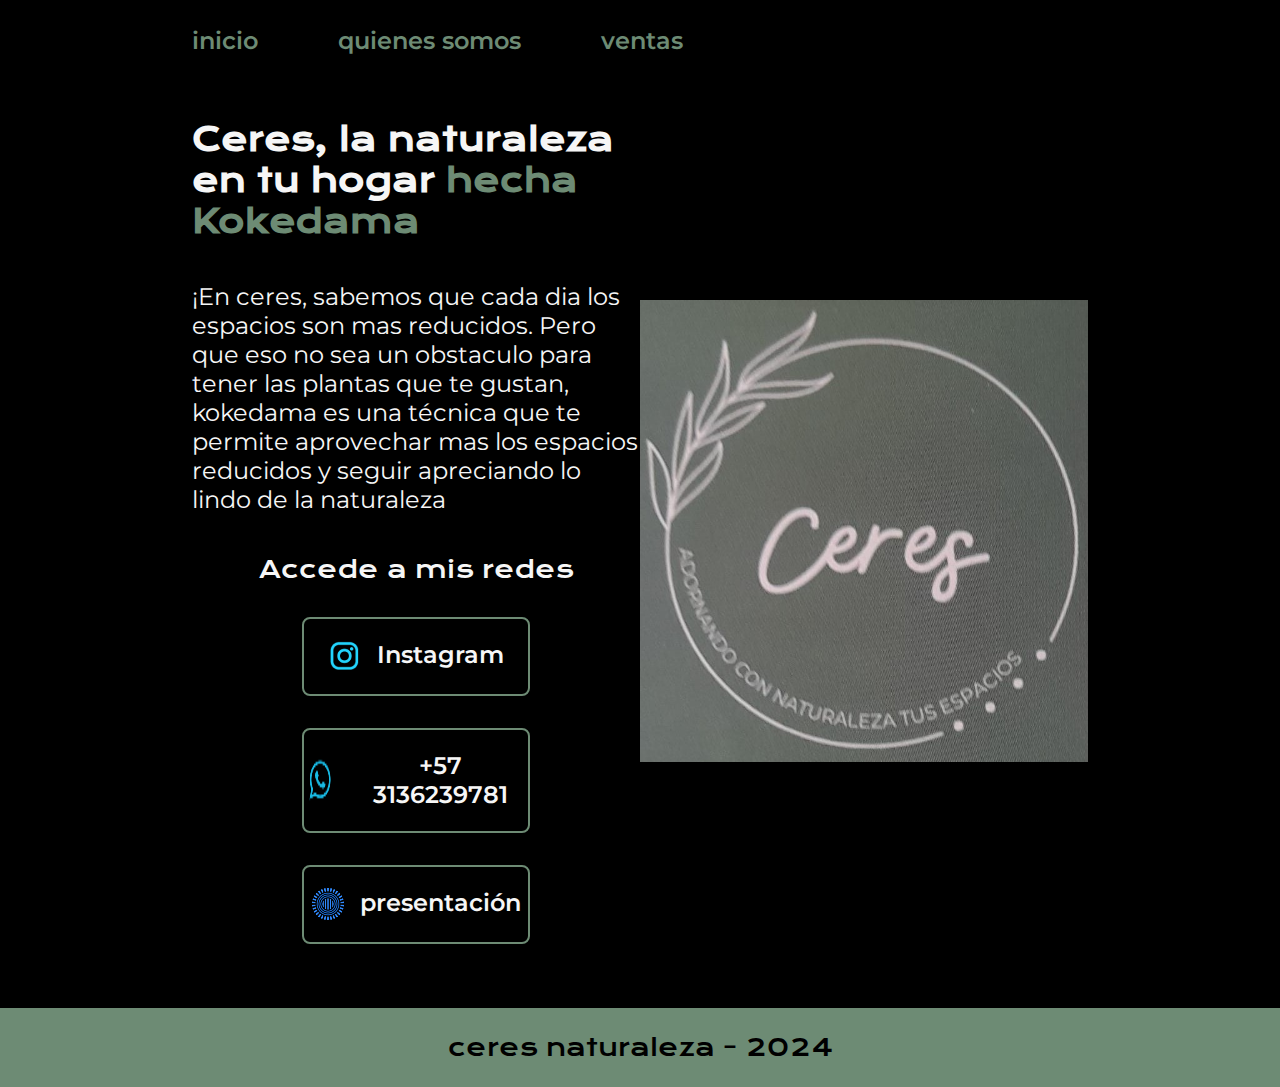
<file: index.html>
<!DOCTYPE html>
<html lang="es-mx">
<head>
    <meta charset="UTF-8"> 
    <meta http-equiv="X-UA-Compatible" content="IE=edge">
    <meta name="viewport" content="width=device-width, initial-scale=1.0">
    <title>Portafolio</title>
    <link rel="stylesheet" href="./styles/style.css">

</head>
<body>
    <header class="header"> 
        <nav class="header_menu">
          <a class="header__menu__link" href="index.html" >inicio</a>
          <a class="header__menu__link" href="about.html">quienes somos</a>  
          <a class="header__menu__link" href="ventas.html">ventas</a>
        </nav>
    </header>
    <main class="presentacion">
        <section class="presentacion__contenido">
            <h1 class="presentacion__contenido__titulo">
                Ceres, la naturaleza en tu hogar  
                <strong class="titulo-destaque">hecha Kokedama
                </strong></h1>
                <p class="presentacion__contenido__texto">¡En ceres, sabemos que cada dia los espacios son mas reducidos. Pero que eso no sea un obstaculo para tener las plantas que te gustan, kokedama es una técnica que te permite aprovechar mas los espacios reducidos y seguir apreciando lo lindo de la naturaleza

                </p>
                <div class="presentacion__enlaces">
                    <h2 class="presentacion__enlaces__subtitulo">Accede a mis redes</h2>
                    <a class="presentacion__enlaces__link" href="https://www.instagram.com/ceres.naturaleza/">
                        <img src="./assets/instagram.png">Instagram
                    </a>
                    
                    <a class="presentacion__enlaces__link" href="http://wa.me/3136239781">
                        <img src="./assets/whapp.png"> +57 3136239781
                    </a>
                    <a class="presentacion__enlaces__link" href="https://prezi.com/view/wFruin0cvPTHok1s0pIW/">
                        <img src="./assets/prezi.png">presentación
                    </a>
                </div>
               
        </section>
            <img class="presentacion__imagen"src="./assets/logo.jpg" alt="Foto de Andres Riascos desarrolando un proyecto" class="imagen-responsiva">
    </main>
    <footer class="footer">
        <p> ceres naturaleza - 2024 </p>
    </footer>
</body>
</html>
</file>
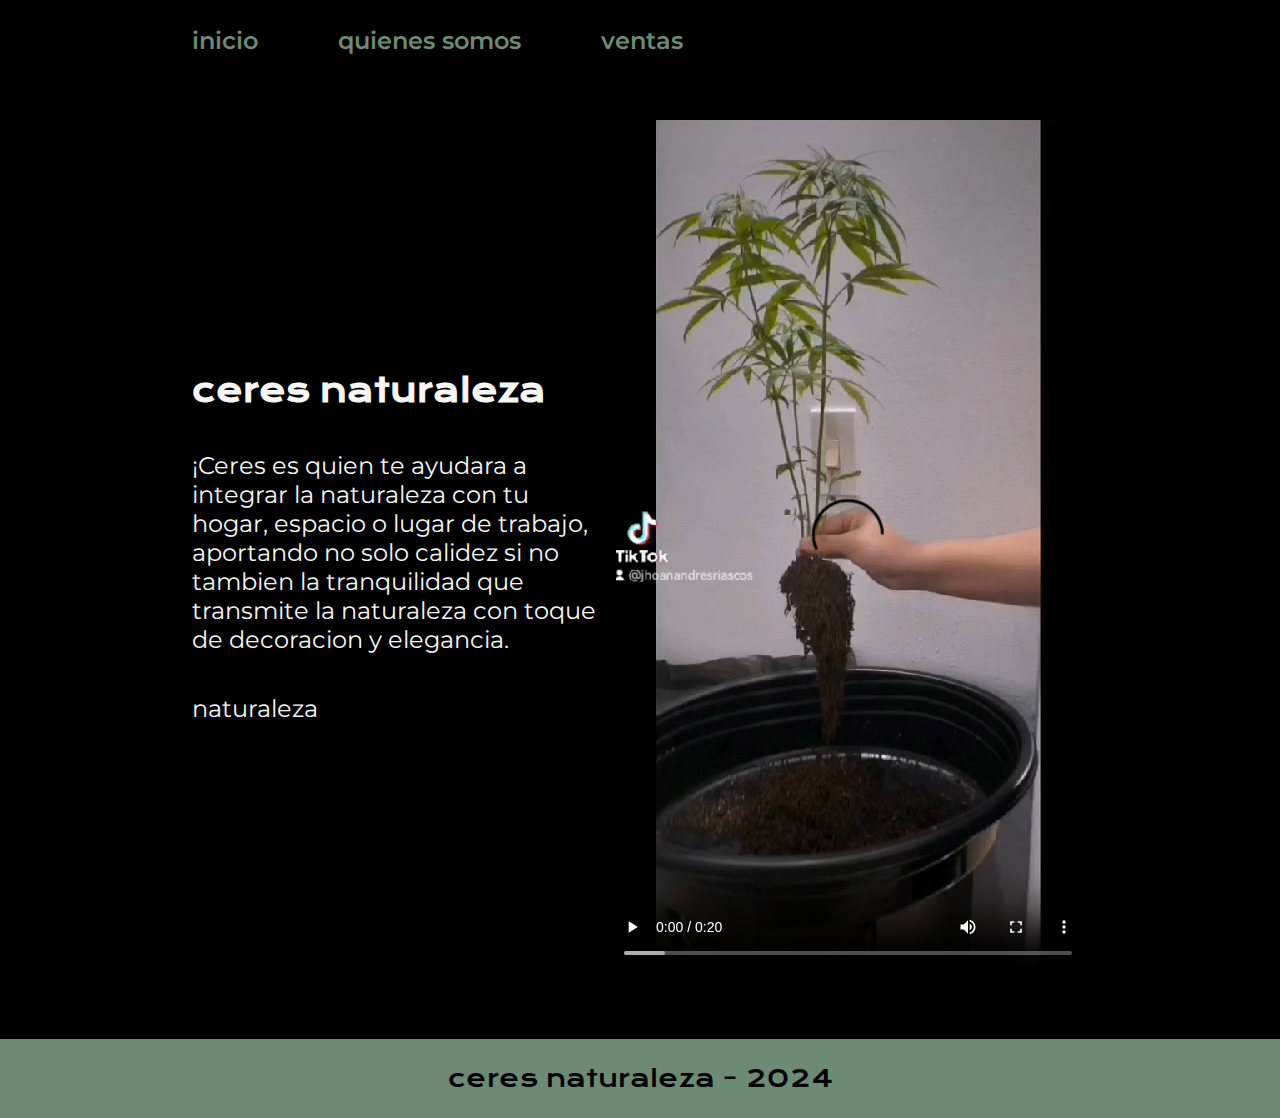
<file: about.html>
<!DOCTYPE html>
<html lang="es-mx"> 
<head>
        <meta charset="UTF-8">  
        <meta name="viewport" content="width=device-width, initial-scale=1.0"> 
        <title>sobre mi</title> 
        <link rel="stylesheet" href="./styles/style.css">
    </head>
    <body>   
        <header class="header"> 
            <nav class="header_menu">
                <a class="header__menu__link" href="index.html" >inicio</a>
                <a class="header__menu__link" href="about.html">quienes somos</a>  
                <a class="header__menu__link" href="ventas.html">ventas</a>
            </nav>
        </header>
        <main class="presentacion">  

            <section class="presentacion__contenido">
                <h1 class="presentacion__contenido__titulo">ceres naturaleza</h1>
                <p class="presentacion__contenido__texto"> 
                    ¡Ceres es quien te ayudara a integrar la naturaleza con tu hogar, espacio o lugar de trabajo, aportando no solo calidez si no tambien la tranquilidad que transmite la naturaleza con toque de decoracion y elegancia.
                </p>
                <p class="presentacion__contenido__texto"> naturaleza </p>
            </section>
            <video class="imagen-responsiva" controls>
                <source src="./assets/video1.mp4" type="video/mp4">
                
            </video>

        </main>
        <footer class="footer">
            <p> ceres naturaleza - 2024  </p>
        </footer>
    </body>
    </html>
</file>
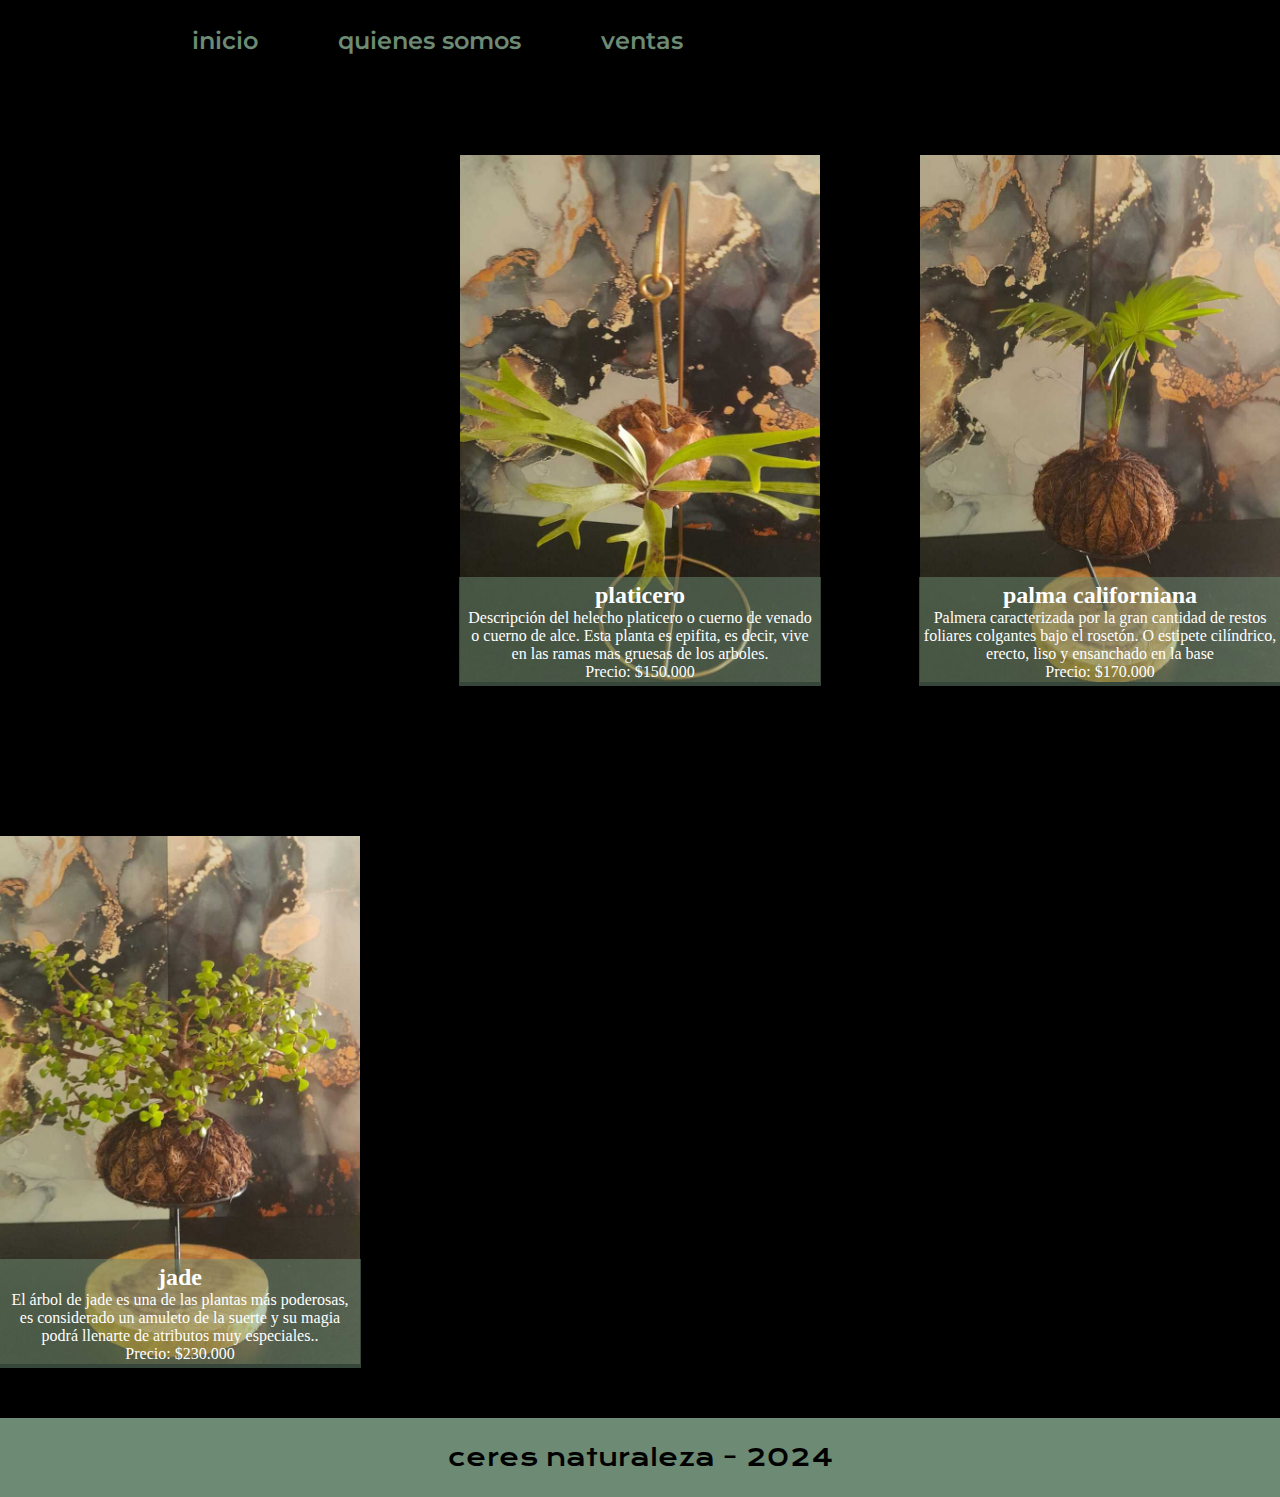
<file: ventas.html>
<!DOCTYPE html>
<html lang="es-mx">
<head>
    <meta http-equiv="X-UA-Compatible" content="IE=edge">
    <meta name="viewport" content="width=device-width, initial-scale=1.0">
    <title>Ventas - Portafolio Ceres</title>
    <link rel="stylesheet" href="./styles/style.css">
</head>
<body>
    <header class="header">
        <nav class="header_menu">
            <a class="header__menu__link" href="index.html" >inicio</a>
          <a class="header__menu__link" href="about.html">quienes somos</a>  
          <a class="header__menu__link" href="about.html">ventas</a>
        </nav>
    </header>
    <main>
        <section>
            <div class="productos-contenedor">
                <h1> </h1>
                <article class="producto">
                    <div class="producto-imagen">
                        <img src="./assets/producto1.jpg" alt="Descripción del producto">
                    </div>
                    <div class="producto-info">
                        <h2>platicero</h2>
                        <p>Descripción del helecho platicero o cuerno de venado o cuerno de alce. Esta planta es epifita, es decir, vive en las ramas mas gruesas de los arboles.</p>
                        <p>Precio: $150.000</p>
                    </div>
                </article>
                <article class="producto">
                    <div class="producto-imagen">
                        <img src="./assets/producto4.jpg" alt="Descripción del producto">
                    </div>
                    <div class="producto-info">
                        <h2>palma californiana</h2>
                        <p>Palmera caracterizada por la gran cantidad de restos foliares colgantes bajo el rosetón. O estipete cilíndrico, erecto, liso y ensanchado en la base</p>
                        <p>Precio: $170.000</p>
                    </div>
                </article>
                <article class="producto">
                    <div class="producto-imagen">
                        <img src="./assets/producto3.jpg" alt="Descripción del producto">
                    </div>
                    <div class="producto-info">
                        <h2>jade</h2>
                        <p>El árbol de jade es una de las plantas más poderosas, es considerado un amuleto de la suerte y su magia podrá llenarte de atributos muy especiales..</p>
                        <p>Precio: $230.000</p>
                    </div>
                </article>
            </div>
        </section>
    </main>
    <footer class="footer">
        <p>ceres naturaleza - 2024</p>
    </footer>
</body>
</html>
</file>
<file: styles/style.css>
@import url('https://fonts.googleapis.com/css2?family=Krona+One&family=Montserrat:wght@400;600&display=swap');


:root {
    --color-primaria: #000000;
    --color-secundaria: #F6F6F6;
    --color-terciaria: #6D8B74;
    --color-hover: #272727;

    --fuente-krona: 'Krona One', sans-serif;
    --fuente-montserrat: 'Montserrat', sans-serif;
}

* {
    padding: 0;
    margin:0;
}

body{
    box-sizing: border-box;
    background-color: var(--color-primaria);
    color: var(--color-secundaria);
}

.header__menu__link{
    font-family: var(--fuente-montserrat);
    font-size: 1.5rem;
    font-weight: 600;
    color: var(--color-terciaria);
    text-decoration: none;

}
.header{
padding: 2% 0% 0% 15%;
}
.header_menu{
    display: flex;
    gap: 80px; 
    text-decoration: none ;
}


.presentacion {
    padding: 5% 15%;
    display: flex;
    align-items: center;
    justify-content: space-between;
}

.presentacion__contenido{
    width: 50%;
    display: flex;
    flex-direction: column;
    gap: 40px;
}


.presentacion__contenido__titulo{
    font-size: 2rem;
    font-family: var(--fuente-krona);
}

.titulo-destaque {
    color: var(--color-terciaria); ;
}

.presentacion__contenido__texto{
    font-size: 1.5rem;
    font-family: var(--fuente-montserrat);
}

.presentacion__enlaces{
    display: flex;
    flex-direction: column;
    justify-content: space-between;
    align-items: center;
    gap: 32px;
}

.presentacion__enlaces__subtitulo{
    font-family: var(--fuente-krona);
    font-weight: 400;
    font-size: 1.5rem;
}
.presentacion__enlaces__link{
      display: flex;
      justify-content: center;
      gap: 16px;
      border: 2px solid var(--color-terciaria);
      width: 50%;
      text-align: center;
      border-radius: 8px;
      font-size: 1.5rem;
      font-weight: 600;
      padding: 21.5px 0;
      text-decoration: none;
      color: var(--color-secundaria);
      font-family: var(--fuente-montserrat);
}

.presentacion__enlaces__link:hover{
    background-color: var(--color-hover);
}

.presentacion__imagen{
    width: 50%;
}

.footer{
    color:var(--color-primaria);
    background-color: var(--color-terciaria);
    padding: 24px;
    text-align: center;
    font-family: var(--fuente-krona);
    font-size: 1.5rem;
    font-weight: 400;
}

@media (max-width: 1200px) {

    .header{
         padding: 10%;  
    }
    .header__menu{
        justify-content: center;
    }
    .presentacion{
        flex-direction: column-reverse;
        padding: 5%;

    }

    .presentacion__contenido{
        width: auto;
    }
    
}

.productos-contenedor {
    display: grid;
    grid-template-columns: repeat(auto-fill, minmax(250px, 1fr));
    gap: 100px;
    justify-content: center;
    margin-top: 100px;
    
}

.producto {
    position: relative;
    display: flex;
    flex-direction: column;
    align-items: center;
    text-align: center;
    margin-bottom: 50px;
    
}

.producto-imagen img {
    width: 100%; /* Asegura que la imagen ocupe todo el ancho del contenedor .producto */
    height: auto;
    object-fit: cover; /* Mantiene las proporciones de la imagen */
    
    
}
.producto-info {
    position: absolute;
    bottom: 0;
    background-color:  rgba(109, 139, 116, 0.502); /* Fondo semitransparente para el texto #6D8B74 */
    color: white;
    width: 98%;
    padding: 5px;
    text-align: center;
    
}
</file>
